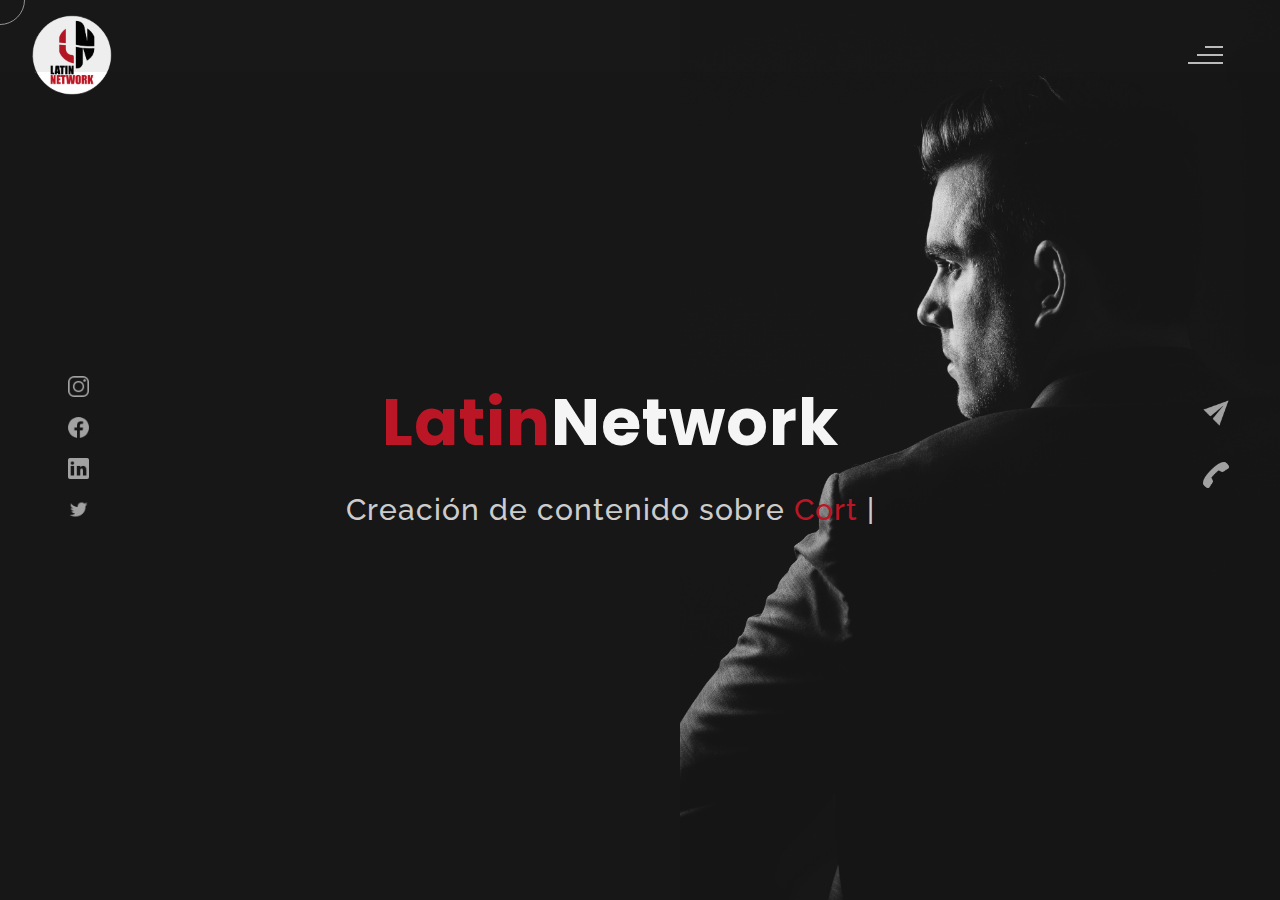
<file: index.html>
<!DOCTYPE html>
<html lang="en">
<head>
    <meta charset="UTF-8">
    <meta name="viewport" content="width=device-width, initial-scale=1.0">
    <meta name="description" content="LatinNetwork website" />
	<meta name="keywords" content="blog, business card, creative, creative portfolio, cv theme, online resume, personal, portfolio, professional cv, responsive portfolio, resume, resume theme, vcard" />
	<meta name="author" content="Paulo Ramírez" />
    <title>LatinNetwork</title>
  <!--favicon-img--> 
   <link rel="icon" type="image/png" href="images/favicon.png">
   <!--favicon-img-->
   <!--main css file should not be removed -->
    <link rel="stylesheet" href="css/index.css">
    <!--main css file-->
    <script src="https://cdnjs.cloudflare.com/ajax/libs/gsap/3.2.6/gsap.min.js"></script>
</head>
<body>
    <!--contains all the div-->
    <div id="all">
    <!--mouse  follower-->
        <div class="cursor"></div>
    <!--mouse  follower-->
    <!--loader-->
        <div id="loader">
            <span class="color">Latin</span>Network 
        </div>
    <!--loader-end-->
    <!--link-screen-->
        <div id="breaker">
        </div>
        <div id="breaker-two">
        </div>
    <!--link-screen-->
        <!--Main-Section-->
        <!--Navigator-fullscreen-->
        <div id="navigation-content">
            <div class="logo">
                <img src="images/logo2.png" alt="logo">
            </div>
            <div class="navigation-close">
                <span class="close-first"></span>
                <span class="close-second"></span>
            </div>
            <div class="navigation-links">
                <a href="#" data-text="INICIO" id="home-link" >INICIO</a>
                <a href="#" data-text="¿QUIENES SOMOS?" id="about-link" >¿QUIENES SOMOS?</a>
                <a href="#" data-text="CONTENIDO" id="blog-link" >CONTENIDO</a>
                <a href="#" data-text="PORTFOLIO" id="portfolio-link" >PORTFOLIO</a>
                <a href="#" data-text="CONTACTO" id="contact-link" >CONTACTO</a>
            </div>
        </div>
        <!--Navigator-Fullscreen END-->
          <!--Home Page-->
        <!--Menubar-->
        <div id="navigation-bar">
            <img src="images/logo2.png" alt="logo">
            <div class="menubar">
                <span class="first-span"></span>
                <span class="second-span"></span>
                <span class="third-span"></span>
            </div>
        </div>
        <!--Menubar End-->
          <!--Header-->
        <div id="header">
            <div id="particles"></div>
              <!--Social Media Links-->
            <div class="social-media-links">
               <a href="https://www.instagram.com/latin.network/" target="_blank"><img src="images/instagram logo.png" class="social-media" alt="instagram-logo"></a><!--Your instagram homepage link inser in place of "#"-->
                <a href="#"><img src="images/facebook logo.png" class="social-media" alt="facebook-logo"></a>
                <a href="#"><img src="images/linkedin logo.png" class="social-media" alt="linkedin-logo"></a>
                <a href="#"><img src="images/twitter logo.png" class="social-media" alt="twitter-logo"></a>

            </div>
            <!--Social Media Links end-->
            <div class="header-content">
                <div class="header-content-box">




                <div class="firstline"><span class="color">Latin</span>Network</div>
                <div class="secondline">
                Creación de contenido sobre
            <span class="txt-rotate color" data-period="1200"data-rotate='[ " Cortometrajes.", " Comedia.", " Influencers.", " Reflexión.", " Entretenimiento." ]'></span>
            <span class="slash">|</span>
        </div>
                    <div class="contact">
                <a href="Mailto:brandonmoreno1996@hotmail.com"><img src="images/mail.png" alt="email-pic" class="contactpic"></a><!--Your email Id write in place of "#"-->
                <a href="Tel:#"><img src="images/call.png" alt="phone-pic" class="contactpic"></a><!--Your telephone number Id write in place of "#"-->
                    </div>    
            </div>
            </div>
            <!--header image-->
            <div class="header-image">
            <img src="images/man.jpg" alt="logo">
            </div>
            <!--header image end-->
        </div>
           <!--Header End-->
        <!--HomePage End-->
        <!--Main-Section End-->
        <!--about-->
        <div id="about">
            <!--<div class="color-changer">
            <div class="color-panel">
                <img src="images/gear.png" alt="">
            </div>
            <div class="color-selector">
                <div class="heading">Custom Colors</div>
                <div class="colors">
                    <ul >
                    <li>
                        <a href="#0" class="color-red " title="color-red"></a>
                    </li>
                    <li>
                        <a href="#0" class="color-purple" title="color-purple"></a>
                    </li>
                    <li>
                        <a href="#0" class="color-malt" title="color-malt"></a>
                    </li>
                    <li>
                        <a href="#0" class="color-green" title="color-green"></a>
                    </li>
                    <li>
                        <a href="#0" class="color-blue" title="color-blue"></a>
                    </li>
                    <li>
                        <a href="#0" class="color-orange" title="color-orange"></a>
                    </li>
                    </ul>
                </div>
            </div>
            </div>-->
            <!--about content-->
            <div id="about-content">
                <div class="about-header">
                    Acerca de <span class="color">Nosotros</span>
                    <span class ="header-caption">¿Quíenes <span class="color"> Somos?</span></span>
                </div>
                <div class="about-main">
            <div class="about-first-paragraph wow">
            <!--about description-->
               <span class="about-first-line">
                    Somos una empresa que produce
                    <span class="color">contenido digital para distintas plataformas</span>
                     dentro del mundo hispano.</span>
                     <br>
               <span class="about-second-line"> Contamos con una amplia experiencia en la creación de contenido digital para empresas, respaldamos nuestro trabajo en el profesionalismo y basto conocimiento aplicado en cada proyecto.</span>
            </div>
            <!--about picture-->
            <div class="about-img">
                <img src="images/about.jpg" alt="Your Image">
            </div>
            </div>
    
            </div>
            <!--services start-->
            <div id="services">
            <!--services header-->
                    <div class="services-heading wow">
                        <span class="color">Nuestros</span> Servicios
                    </div>
            <!--services header end-->
            <!--services content-->
                    <div class="services-content">
                           <div class="service-one service wow">
                               <div class="service-img">
                               <img src="images/coding.png" alt="service-one">
                               </div>
                               <div class="service-description">
                                <h2>Diseño Audiovisual</h2>
                                <p>Lorem ipsum dolor sit amet consectetur adipisicing elit. Quod quibusdam possimus</p>
                               </div>
                           </div>
                           <div class="service-two service wow">
                               <div class="service-img">
                               <img src="images/instagram.png" alt="service-two">
                               </div>
                               <div class="service-description">
                                <h2>Redes Sociales</h2>
                                <p>Lorem ipsum dolor sit amet consectetur adipisicing elit. Quod quibusdam possimus</p>
                               </div>
                           </div>
                           <div class="service-three service wow">
                            <div class="service-img">
                               <img src="images/bulb.png" alt="service-three">
                            </div>
                            <div class="service-description">
                                <h2>Diseño Creativo</h2>
                                <p>Lorem ipsum dolor sit amet consectetur adipisicing elit. Quod quibusdam possimus</p>
                            </div>
                        </div>
                    </div>
            </div>
            <!--services content end-->
            <!--services end-->
            <!--<div id="skills">
                <div class="skills-header">
                     My <span class="color"> Skills</span>
                </div>
                <div class="skills-content " style="text-align: center;">
                    <div class="skill-html skill">
                        <div class="skill-text">
                    <div class="html">
                        HTML/CSS
                    </div>
                        </div>
                    <div class="html-prog wow prog">
                 <div class="html-progress wow">95%</div>
                    </div>
                    </div>
                    <div class="skill-html skill">
                        <div class="skill-text">
                    <div class="html">
                      Javascript
                    </div>
                        </div>
                    <div class="html-prog wow prog">
                 <div class="js-progress wow">90%</div>
                    </div>
                    </div>
                    <div class="skill-html skill">
                        <div class="skill-text">
                    <div class="html">
                        Adobe Ps
                    </div>
                        </div>
                    <div class="html-prog wow prog">
                 <div class="adobe-progress wow">83%</div>
                    </div>
                    </div>
                    <div class="skill-html skill">
                        <div class="skill-text">
                    <div class="html">
                        PHP
                    </div>
                        </div>
                    <div class="html-prog wow prog">
                 <div class="php-progress wow">87%</div>
                    </div>
                    </div>
                    <div class="skill-html skill">
                        <div class="skill-text">
                    <div class="html">
                        JQuery
                    </div>
                        </div>
                    <div class="html-prog wow prog">
                 <div class="jquery-progress wow">94%</div>
                    </div>
                    </div>
                    <div class="skill-html skill">
                        <div class="skill-text">
                    <div class="html">
                        SEO
                    </div>
                        </div>
                    <div class="html-prog wow prog">
                 <div class="seo-progress wow">84%</div>
                    </div>
                    </div>
                </div>
            </div>-->
    <!--copyright-section You Can Remove After Downloading-->
            <div class="footer">
             <div class="footer-text">
                 <img src="./images/copyright.png" alt="copyright-img" class="images" height="14px"> Latin Network
             </div>
            </div>
    <!--copyright-section-->
        </div>
        <!--about end-->
        <!--portfolio-->
        <div id="portfolio">
            <div class="portfolio-header"> <span class="color"> My </span> Portfolio
            <span class ="header-caption"> Some Of My <span class="color"> Works</span></span></div>
             <div id="portfolio-content">
                 <div class="portfolio portfolio-first">
                     <div class="portfolio-image">
                        <img src="images/portfolio-first.jpg" alt="portfolio-first">
                     </div>
                     <div class="portfolio-text">
                         <h2>App Idea</h2>
                         <p>Lorem, ipsum dolor sit amet consectetur adipisicing elit. Ad ut optio repellat cupiditate 
                             expedita eius dignissimos. Id cumque placeat minima ad laudantium suscipit voluptatem ducimus</p>
                         <div class="button"><a href="#"><button><span class="index"> View Project<i class="gg-arrow-right"></i></span></button></a></div>
                     </div>
                 </div>
                 <div class="portfolio portfolio-second">
                    <div class="portfolio-image">
                        <img src="images/portfolio-second.jpg" alt="portfolio-second">
                    </div>
                    <div class="portfolio-text">
                        <h2>Web Designing</h2>
                        <p>Lorem ipsum dolor sit, amet consectetur adipisicing elit. Id cumque placeat minima ad laudantium suscipit
                             voluptatem ducimus. Id cumque placeat minima ad laudantium suscipit voluptatem ducimus</p>
                        <div class="button"><a href="#"><button><span class="index"> View Project<i class="gg-arrow-right"></i></span></button></a></div>
                    </div>
                </div>
             
                <div class="portfolio portfolio-third">
                    <div class="portfolio-image">
                        <img src="images/portfolio-third.jpg" alt="portfolio-third">
                    </div>
                    <div class="portfolio-text">
                        <h2>UI Designing</h2>
                        <p>Lorem, ipsum dolor sit amet consectetur adipisicing elit. Ad ut optio repellat cupiditate expedita eius dignissimos
                            .. Id cumque placeat minima ad laudantium suscipit voluptatem ducimus</p>
                        <div class="button"><a href="#"><button><span class="index"> View Project<i class="gg-arrow-right"></i></span></button></a></div>
                    </div>
                </div>
                <div class="portfolio portfolio-fourth">
                    <div class=" portfolio-image">
                        <img src="images/portfolio-fourth.jpg" alt="portfolio-fourth">
                    </div>
                    <div class="portfolio-text">
                        <h2>Wow Graphics</h2>
                        <p>Lorem, ipsum dolor sit amet consectetur adipisicing elit. Ad ut optio repellat cupiditate
                             expedita eius dignissimos. Id cumque placeat minima ad laudantium suscipit voluptatem ducimus</p>
                        <div class="button"><a href="#"><button><span class="index"> View Project<i class="gg-arrow-right"></i></span></button></a></div>
                    </div>
                </div>
                 </div>
                    <!--copyright-section You Can Remove After Downloading-->
            <div class="footer">
                <div class="footer-text">
                    <img src="./images/copyright.png" alt="copyright-img" class="images" height="14px"> Willy Wonkas
                </div>
               </div>
       <!--copyright-section-->
             </div>
        <!--portfolio end-->
        <!--blog-->
        <div id="blog">
        <div class="blog-header"> Contenido</span>
            <!--<span class ="header-caption"> Últimos <span class="color"> blog posts.</span></span></div>-->
            <div class="blog-content">
                 <div class="blogs">
                     <a href="https://www.facebook.com/ElParceTv" target="_blank">
                     <div class="img">
                         <img src="images/elparce.jpg" alt="blog-one">
                        <!--<div class="blog-date">8 May,20</div>-->
                     </div>
                     <div class="blog-text">
                         <h3>El Parce</h3>
                         <p>Frases, Videos, Motivaciones, Reflexiones, Superación.</p>
                     </div></a>
                 </div>      
                 <div class="blogs">
                    <a href="https://www.facebook.com/Reflexiones-Positivas-104076418696345" target="_blank">
                    <div class="img">
                        <img src="images/refleposi.jpg" alt="blog-two">
                        <!--<div class="blog-date">16 Jan,20</div>-->
                    </div>
                    <div class="blog-text">
                        <h3>Reflexiones Positivas</h3>
                        <p>Frases, Videos, Motivaciones, Reflexiones, Superación.</p>
                    </div></a>
                </div>        
            </div>
               <!--copyright-section You Can Remove After Downloading-->
               <div class="footer">
                <div class="footer-text">
                    <img src="./images/copyright.png" alt="copyright-img" class="images" height="14px"> Latin Network
                </div>
               </div>
       <!--copyright-section-->
        </div>
    	</div>
        <!--blog end-->
        <!--contact-->
     <div id="contact">
         <div class="contact-header">Contá<span class="color">ctanos</span>
        <div class="contact-header-caption"> <span class="color"> Entremos</span> en contacto.</div></div>
        <div class="contact-content">
            <!--Contact form-->
             <div class="contact-form">
                 <div class="form-header">
                     Escríbenos
                 </div>
                 <form id="myForm" action="#">
                    <div class="input-line">
                        <input  id="name" type="text" placeholder="Nombre" class="input-name">
                        <input id="email" type="email" placeholder="Email"  class="input-name">
                    </div>
                    <input type="text" id="subject" placeholder="asunto" class="input-subject">
                    <textarea id ="body" class="input-textarea" placeholder="mensaje"></textarea>
                    <button type="button" id ="submit" value="send">Enviar</button>
                 </form>
               
             </div>
            <!--Contact form-->
            <!--Contact information-->
             <div class="contact-info">
                <div class="contact-info-header">
                    Información de Contacto
                </div>
                <div class="contact-info-content">
                <div class="contect-info-content-line">
                    <img src="./images/icon-name.png" class="icon" alt="name-icon">
                    <div class="contact-info-icon-text">
                        <h6>Nombre</h6>
                        <p>Brandon Moreno</p>
                  </div>
                </div>
                <div class="contect-info-content-line">
                  <img src="./images/icon-location.png" class="icon" alt="location-icon">
                  <div class="contact-info-icon-text">
                      <h6>Ubicación</h6>
                      <p>Zamora, EC</p>
                </div>
              </div>
              <div class="contect-info-content-line">
                  <img src="./images/icon-phone.png" class="icon" alt="phone-icon">
                  <div class="contact-info-icon-text">
                      <h6>Telefono</h6>
                      <p>0994170109</p>
                </div>
              </div>
              
              <div class="contect-info-content-line">
                  <img src="./images/icon-email.png" class="icon" alt="email-icon">
                  <div class="contact-info-icon-text">
                      <h6>Email</h6>
                      <p>Ilatinnetwork01@gmail.com</p>
                </div>
              </div>
                </div>
            <!--Contact information end-->
           </div>
        </div>
                    <!--copyright-section You Can Remove After Downloading-->
                    <div class="footer">
                        <div class="footer-text">
                            <img src="./images/copyright.png" alt="copyright-img" class="images" height="14px"> Latin Network
                        </div>
                       </div>
               <!--copyright-section-->
     </div>
        <!--contact end-->
    </div>
    <!--all the divisions-->
    <script src="js/jquery.min.js"></script>
    <script src="js/index.js"></script>


</body>
</html>
</file>
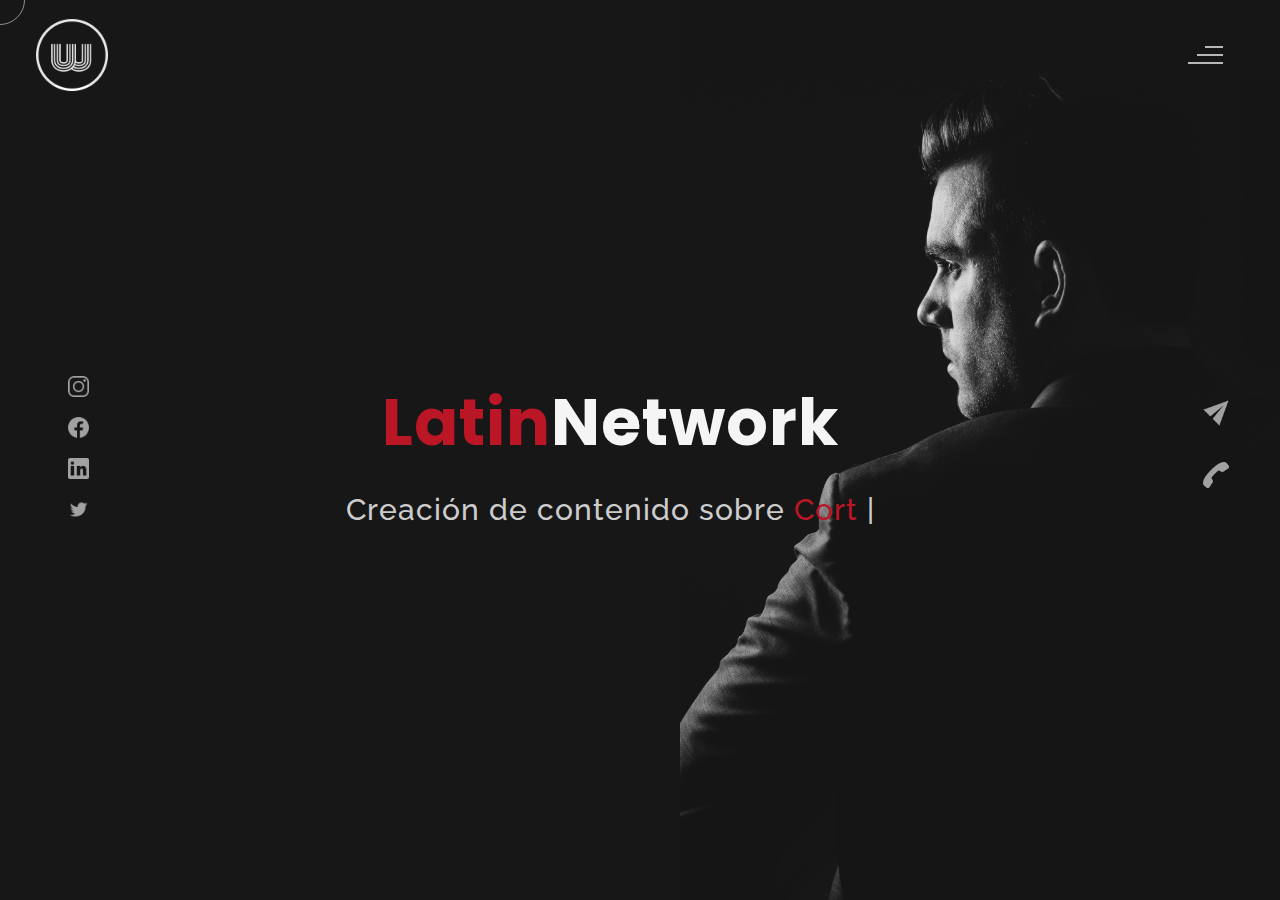
<file: theme-clean.html>
<!DOCTYPE html>
<html lang="en">
<head>
    <meta charset="UTF-8">
    <meta name="viewport" content="width=device-width, initial-scale=1.0">
    <meta name="description" content="LatinNetwork website" />
	<meta name="keywords" content="blog, business card, creative, creative portfolio, cv theme, online resume, personal, portfolio, professional cv, responsive portfolio, resume, resume theme, vcard" />
	<meta name="author" content="Paulo Ramírez" />
    <title>LatinNetwork</title>
  <!--favicon-img--> 
   <link rel="icon" type="image/png" href="images/favicon.png">
   <!--favicon-img-->
   <!--main css file should not be removed -->
    <link rel="stylesheet" href="css/index.css">
    <!--main css file-->
    <script src="https://cdnjs.cloudflare.com/ajax/libs/gsap/3.2.6/gsap.min.js"></script>
</head>
<body>
    <!--contains all the div-->
    <div id="all">
    <!--mouse  follower-->
        <div class="cursor"></div>
    <!--mouse  follower-->
    <!--loader-->
        <div id="loader">
            <span class="color">Latin</span>Network 
        </div>
    <!--loader-end-->
    <!--link-screen-->
        <div id="breaker">
        </div>
        <div id="breaker-two">
        </div>
    <!--link-screen-->
        <!--Main-Section-->
        <!--Navigator-fullscreen-->
        <div id="navigation-content">
            <div class="logo">
                <img src="images/willy wonka logo.png" alt="logo">
            </div>
            <div class="navigation-close">
                <span class="close-first"></span>
                <span class="close-second"></span>
            </div>
            <div class="navigation-links">
                <a href="#" data-text="INICIO" id="home-link" >INICIO</a>
                <a href="#" data-text="¿QUIENES SOMOS?" id="about-link" >¿QUIENES SOMOS?</a>
                <a href="#" data-text="BLOG" id="blog-link" >BLOG</a>
                <a href="#" data-text="PORTFOLIO" id="portfolio-link" >PORTFOLIO</a>
                <a href="#" data-text="CONTACTO" id="contact-link" >CONTACTO</a>
            </div>
        </div>
        <!--Navigator-Fullscreen END-->
          <!--Home Page-->
        <!--Menubar-->
        <div id="navigation-bar">
            <img src="images/willy wonka logo.png" alt="logo">
            <div class="menubar">
                <span class="first-span"></span>
                <span class="second-span"></span>
                <span class="third-span"></span>
            </div>
        </div>
        <!--Menubar End-->
          <!--Header-->
        <div id="header">
            <div id="particles"></div>
              <!--Social Media Links-->
            <div class="social-media-links">
               <a href="#"><img src="images/instagram logo.png" class="social-media" alt="instagram-logo"></a><!--Your instagram homepage link inser in place of "#"-->
                <a href="#"><img src="images/facebook logo.png" class="social-media" alt="facebook-logo"></a>
                <a href="#"><img src="images/linkedin logo.png" class="social-media" alt="linkedin-logo"></a>
                <a href="#"><img src="images/twitter logo.png" class="social-media" alt="twitter-logo"></a>

            </div>
            <!--Social Media Links end-->
            <div class="header-content">
                <div class="header-content-box">
                <div class="firstline"><span class="color">Latin</span>Network</div>
                <div class="secondline">
                Creación de contenido sobre
            <span class="txt-rotate color" data-period="1200"data-rotate='[ " Cortometrajes.", " Comedia.", " Influencers.", " Reflexión.", " Entretenimiento." ]'></span>
            <span class="slash">|</span>
        </div>
                    <div class="contact">
                <a href="Mailto:brandonmoreno1996@hotmail.com"><img src="images/mail.png" alt="email-pic" class="contactpic"></a><!--Your email Id write in place of "#"-->
                <a href="Tel:#"><img src="images/call.png" alt="phone-pic" class="contactpic"></a><!--Your telephone number Id write in place of "#"-->
                    </div>    
            </div>
            </div>
            <!--header image-->
            <div class="header-image">
            <img src="images/man.jpg" alt="logo">
            </div>
            <!--header image end-->
        </div>
           <!--Header End-->
        <!--HomePage End-->
        <!--Main-Section End-->
        <!--about-->
        <div id="about">
            <!--<div class="color-changer">
            <div class="color-panel">
                <img src="images/gear.png" alt="">
            </div>
            <div class="color-selector">
                <div class="heading">Custom Colors</div>
                <div class="colors">
                    <ul >
                    <li>
                        <a href="#0" class="color-red " title="color-red"></a>
                    </li>
                    <li>
                        <a href="#0" class="color-purple" title="color-purple"></a>
                    </li>
                    <li>
                        <a href="#0" class="color-malt" title="color-malt"></a>
                    </li>
                    <li>
                        <a href="#0" class="color-green" title="color-green"></a>
                    </li>
                    <li>
                        <a href="#0" class="color-blue" title="color-blue"></a>
                    </li>
                    <li>
                        <a href="#0" class="color-orange" title="color-orange"></a>
                    </li>
                    </ul>
                </div>
            </div>
            </div>-->
            <!--about content-->
            <div id="about-content">
                <div class="about-header">
                    Acerca de <span class="color">Nosotros</span>
                    <span class ="header-caption">¿Quíenes <span class="color"> Somos?</span></span>
                </div>
                <div class="about-main">
            <div class="about-first-paragraph wow">
            <!--about description-->
               <span class="about-first-line">
                    Somos una empresa que produce
                    <span class="color">contenido digital para distintas plataformas</span>
                     dentro del mundo hispano.</span>
                     <br>
               <span class="about-second-line"> With 20 years of experience as a professional Web developer, I have acquired the skills and knowledge necessary to make your project a success. I enjoy every step while working.</span>
               <div class="cv">
                <a href="#"><button>Download <span class="colors">CV</span></button></a>
            </div>
            </div>
            <!--about picture-->
            <div class="about-img">
                <img src="images/about.jpg" alt="Your Image">
            </div>
            </div>
    
            </div>
            <!--services start-->
            <div id="services">
            <!--services header-->
                    <div class="services-heading wow">
                        <span class="color">My</span> Services
                    </div>
            <!--services header end-->
            <!--services content-->
                    <div class="services-content">
                           <div class="service-one service wow">
                               <div class="service-img">
                               <img src="images/coding.png" alt="service-one">
                               </div>
                               <div class="service-description">
                                <h2>Web Designing</h2>
                                <p>Lorem ipsum dolor sit amet consectetur adipisicing elit. Quod quibusdam possimus</p>
                               </div>
                           </div>
                           <div class="service-two service wow">
                               <div class="service-img">
                               <img src="images/instagram.png" alt="service-two">
                               </div>
                               <div class="service-description">
                                <h2>Social Media</h2>
                                <p>Lorem ipsum dolor sit amet consectetur adipisicing elit. Quod quibusdam possimus</p>
                               </div>
                           </div>
                           <div class="service-three service wow">
                            <div class="service-img">
                               <img src="images/bulb.png" alt="service-three">
                            </div>
                            <div class="service-description">
                                <h2>Creative Design</h2>
                                <p>Lorem ipsum dolor sit amet consectetur adipisicing elit. Quod quibusdam possimus</p>
                            </div>
                        </div>
                    </div>
            </div>
            <!--services content end-->
            <!--services end-->
            <div id="skills">
                <div class="skills-header">
                     My <span class="color"> Skills</span>
                </div>
                <div class="skills-content " style="text-align: center;">
                    <div class="skill-html skill">
                        <div class="skill-text">
                    <div class="html">
                        HTML/CSS
                    </div>
                        </div>
                    <div class="html-prog wow prog">
                 <div class="html-progress wow">95%</div>
                    </div>
                    </div>
                    <div class="skill-html skill">
                        <div class="skill-text">
                    <div class="html">
                      Javascript
                    </div>
                        </div>
                    <div class="html-prog wow prog">
                 <div class="js-progress wow">90%</div>
                    </div>
                    </div>
                    <div class="skill-html skill">
                        <div class="skill-text">
                    <div class="html">
                        Adobe Ps
                    </div>
                        </div>
                    <div class="html-prog wow prog">
                 <div class="adobe-progress wow">83%</div>
                    </div>
                    </div>
                    <div class="skill-html skill">
                        <div class="skill-text">
                    <div class="html">
                        PHP
                    </div>
                        </div>
                    <div class="html-prog wow prog">
                 <div class="php-progress wow">87%</div>
                    </div>
                    </div>
                    <div class="skill-html skill">
                        <div class="skill-text">
                    <div class="html">
                        JQuery
                    </div>
                        </div>
                    <div class="html-prog wow prog">
                 <div class="jquery-progress wow">94%</div>
                    </div>
                    </div>
                    <div class="skill-html skill">
                        <div class="skill-text">
                    <div class="html">
                        SEO
                    </div>
                        </div>
                    <div class="html-prog wow prog">
                 <div class="seo-progress wow">84%</div>
                    </div>
                    </div>
                </div>
            </div>
    <!--copyright-section You Can Remove After Downloading-->
            <div class="footer">
             <div class="footer-text">
                 <img src="./images/copyright.png" alt="copyright-img" class="images" height="14px"> Willy Wonkas
             </div>
            </div>
    <!--copyright-section-->
        </div>
        <!--about end-->
        <!--portfolio-->
        <div id="portfolio">
            <div class="portfolio-header"> <span class="color"> My </span> Portfolio
            <span class ="header-caption"> Some Of My <span class="color"> Works</span></span></div>
             <div id="portfolio-content">
                 <div class="portfolio portfolio-first">
                     <div class="portfolio-image">
                        <img src="images/portfolio-first.jpg" alt="portfolio-first">
                     </div>
                     <div class="portfolio-text">
                         <h2>App Idea</h2>
                         <p>Lorem, ipsum dolor sit amet consectetur adipisicing elit. Ad ut optio repellat cupiditate 
                             expedita eius dignissimos. Id cumque placeat minima ad laudantium suscipit voluptatem ducimus</p>
                         <div class="button"><a href="#"><button><span class="index"> View Project<i class="gg-arrow-right"></i></span></button></a></div>
                     </div>
                 </div>
                 <div class="portfolio portfolio-second">
                    <div class="portfolio-image">
                        <img src="images/portfolio-second.jpg" alt="portfolio-second">
                    </div>
                    <div class="portfolio-text">
                        <h2>Web Designing</h2>
                        <p>Lorem ipsum dolor sit, amet consectetur adipisicing elit. Id cumque placeat minima ad laudantium suscipit
                             voluptatem ducimus. Id cumque placeat minima ad laudantium suscipit voluptatem ducimus</p>
                        <div class="button"><a href="#"><button><span class="index"> View Project<i class="gg-arrow-right"></i></span></button></a></div>
                    </div>
                </div>
             
                <div class="portfolio portfolio-third">
                    <div class="portfolio-image">
                        <img src="images/portfolio-third.jpg" alt="portfolio-third">
                    </div>
                    <div class="portfolio-text">
                        <h2>UI Designing</h2>
                        <p>Lorem, ipsum dolor sit amet consectetur adipisicing elit. Ad ut optio repellat cupiditate expedita eius dignissimos
                            .. Id cumque placeat minima ad laudantium suscipit voluptatem ducimus</p>
                        <div class="button"><a href="#"><button><span class="index"> View Project<i class="gg-arrow-right"></i></span></button></a></div>
                    </div>
                </div>
                <div class="portfolio portfolio-fourth">
                    <div class=" portfolio-image">
                        <img src="images/portfolio-fourth.jpg" alt="portfolio-fourth">
                    </div>
                    <div class="portfolio-text">
                        <h2>Wow Graphics</h2>
                        <p>Lorem, ipsum dolor sit amet consectetur adipisicing elit. Ad ut optio repellat cupiditate
                             expedita eius dignissimos. Id cumque placeat minima ad laudantium suscipit voluptatem ducimus</p>
                        <div class="button"><a href="#"><button><span class="index"> View Project<i class="gg-arrow-right"></i></span></button></a></div>
                    </div>
                </div>
                 </div>
                    <!--copyright-section You Can Remove After Downloading-->
            <div class="footer">
                <div class="footer-text">
                    <img src="./images/copyright.png" alt="copyright-img" class="images" height="14px"> Willy Wonkas
                </div>
               </div>
       <!--copyright-section-->
             </div>
        <!--portfolio end-->
        <!--blog-->
        <div id="blog">
        <div class="blog-header"> Blogs</span>
            <span class ="header-caption"> My Latest <span class="color"> blog posts.</span></span></div>
            <div class="blog-content">
                 <div class="blogs">
                     <a href="#">
                     <div class="img">
                         <img src="images/post-one.jpg" alt="blog-one">
                        <div class="blog-date">8 May,20</div>
                     </div>
                     <div class="blog-text">
                         <h3>Harleys In Hawaai</h3>
                         <p>Lorem ipsum dolor sit amet consectetur adipisicing elit. Possimus alias dolore recusandae illum, corrupti quo 
                             veniam saepe aliquid! Quis voluptates ratione consequuntur vel, perferendis cum provident? Magnam fugiat voluptas
                              libero.</p>
                     </div></a>
                 </div>      
                 <div class="blogs">
                    <a href="#">
                    <div class="img">
                        <img src="images/post-two.jpg" alt="blog-two">
                        <div class="blog-date">16 Jan,20</div>
                    </div>
                    <div class="blog-text">
                        <h3>Key To Be Productive</h3>
                        <p>Lorem ipsum dolor, sit amet consectetur adipisicing elit. Incidunt maiores, 
                            recusandae cupiditate ducimus a non tempora, architecto obcaecati eaque ipsum assumenda harum dolorum iusto tenetur
                             eius eligendi dolor magnam sit!</p>
                    </div></a>
                </div>      
                <div class="blogs">
                    <a href="#">
                    <div class="img">
                        <img src="images/post-three.jpg" alt="blog-three">
                        <div class="blog-date">30 Nov,19</div>
                    </div>
                    <div class="blog-text">
                        <h3>Caffeine Addict</h3>
                        <p>Lorem ipsum, dolor sit amet consectetur adipisicing elit. Nemo nostrum impedit 
                            ipsam perspiciatis ratione sapiente quasi optio reprehenderit, labore consequuntur suscipit cum quas.
                             Officiis dolorem asperiores, ut necessitatibus quas doloremque?</p>
                    </div></a>
                </div>
                <div class="blogs">
                    <a href="#">
                    <div class="img">
                        <img src="images/post-four.jpg" alt="blog-four">
                        <div class="blog-date">6 Jul,19</div>
                    </div>
                    <div class="blog-text">
                        <h3>Web Development</h3>
                        <p>Lorem ipsum dolor sit amet consectetur adipisicing elit. Dolorem, veniam ratione quam vitae,
                             quibusdam explicabo rem debitis velit ipsa repellat, impedit nulla fuga? Amet corporis praesentium quae.
                              Sed, quibusdam necessitatibus.</p>
                    </div></a>
                </div>  
                <div class="blogs">
                    <a href="#">
                    <div class="img">
                        <img src="images/post-five.jpg" alt="blog-five">
                        <div class="blog-date">1 Jun,19</div>
                    </div>
                    <div class="blog-text">
                        <h3>Work From Home</h3>
                        <p>Lorem ipsum dolor sit amet consectetur adipisicing elit. Fuga sunt eum necessitatibus rem 
                            dignissimos nulla mollitia cumque, provident officiis non vitae? Animi aut doloremque illum, soluta hic minus 
                            sint explicabo..</p>
                    </div></a>
                </div>  
                <div class="blogs">
                    <a href="#">
                    <div class="img">
                        <img src="images/post-six.jpg" alt="blog-six">
                        <div class="blog-date">28 Feb,19</div>
                    </div>
                    <div class="blog-text">
                        <h3>Business Trip</h3>
                        <p>Lorem ipsum dolor sit amet consectetur adipisicing elit. Explicabo tempora dolorum fuga ratione, unde, 
                            ex quaerat iste numquam nemo nihil nobis rem sint quia recusandae dignissimos quos ut rerum nam.</p>
                    </div></a>
                </div>        
            </div>
               <!--copyright-section You Can Remove After Downloading-->
               <div class="footer">
                <div class="footer-text">
                    <img src="./images/copyright.png" alt="copyright-img" class="images" height="14px"> Willy Wonkas
                </div>
               </div>
       <!--copyright-section-->
        </div>
        <!--blog end-->
        <!--contact-->
     <div id="contact">
         <div class="contact-header">Contact <span class="color"> Me</span>
        <div class="contact-header-caption"> <span class="color"> Get</span> In Touch.</div></div>
        <div class="contact-content">
            <!--Contact form-->
             <div class="contact-form">
                 <div class="form-header">
                     Message Me
                 </div>
                 <form id="myForm" action="#">
                    <div class="input-line">
                        <input  id="name" type="text" placeholder="Name" class="input-name">
                        <input id="email" type="email" placeholder="Email"  class="input-name">
                    </div>
                    <input type="text" id="subject" placeholder="subject" class="input-subject">
                    <textarea id ="body" class="input-textarea" placeholder="message"></textarea>
                    <button type="button" id ="submit" value="send">Submit</button>
                 </form>
               
             </div>
            <!--Contact form-->
            <!--Contact information-->
             <div class="contact-info">
                <div class="contact-info-header">
                    Contact Info
                </div>
                <div class="contact-info-content">
                <div class="contect-info-content-line">
                    <img src="./images/icon-name.png" class="icon" alt="name-icon">
                    <div class="contact-info-icon-text">
                        <h6>Name</h6>
                        <p>Arlo Brown</p>
                  </div>
                </div>
                <div class="contect-info-content-line">
                  <img src="./images/icon-location.png" class="icon" alt="location-icon">
                  <div class="contact-info-icon-text">
                      <h6>Location</h6>
                      <p>New York, USA</p>
                </div>
              </div>
              <div class="contect-info-content-line">
                  <img src="./images/icon-phone.png" class="icon" alt="phone-icon">
                  <div class="contact-info-icon-text">
                      <h6>Call</h6>
                      <p>+9865376531</p>
                </div>
              </div>
              
              <div class="contect-info-content-line">
                  <img src="./images/icon-email.png" class="icon" alt="email-icon">
                  <div class="contact-info-icon-text">
                      <h6>Email</h6>
                      <p>Info@example.com</p>
                </div>
              </div>
                </div>
            <!--Contact information end-->
           </div>
        </div>
                    <!--copyright-section You Can Remove After Downloading-->
                    <div class="footer">
                        <div class="footer-text">
                            <img src="./images/copyright.png" alt="copyright-img" class="images" height="14px"> Willy Wonkas
                        </div>
                       </div>
               <!--copyright-section-->
     </div>
        <!--contact end-->
    </div>
    <!--all the divisions-->
    <script src="js/jquery.min.js"></script>
    <script src="js/index.js"></script>


</body>
</html>
</file>
<file: css/index.css>
@import url('https://fonts.googleapis.com/css?family=Raleway:300&display=swap');
@import url('https://fonts.googleapis.com/css?family=Monoton&display=swap');
@import url('https://fonts.googleapis.com/css?family=Poppins:500&display=swap');
*{
    padding: 0%;
    margin: 0%;
    box-sizing: border-box;
}
::-webkit-scrollbar{
    width: 4px;
    color:#ba1625;
    transition: all .4s ease;
}
::-webkit-scrollbar-thumb {
    background: #ba1625; 
    border-radius: 4px;
    width: 4px;
    transition: all .4s ease;
  }
  ::-webkit-scrollbar-track {
    background: #101010; 
    border-radius: 4px;
    width: 4px;
  }
  input::-webkit-outer-spin-button,
input::-webkit-inner-spin-button {
  -webkit-appearance: none;
  margin: 0;
}

/* Firefox */
input[type=number] {
  -moz-appearance: textfield;
}
  html{
    background: #101010;
    
  }
  #loader{
      display: flex;
      align-items: center;
      justify-content: center;
      flex-direction: column;
      height:100vh;
      position: fixed;
      z-index:100;
      font-family: poppins;
      background-color: #202020;
      color: whitesmoke;
      font-size: 70px;
      width: 100%;
  }
body{
    user-select: none;
    height: auto;
    overflow-x: hidden;
    width: 100%;
    background: #171717;
}
#header{
    background:#171717;
    height: 100vh;
    width: 100%;;
    overflow: hidden;
    animation: scale 1.5s ease;
    position:relative;
    display: block;
}
#particles{
    position: absolute;
    top: 0;
    left: 0;
    height: 100%;
    width: 100vw;
    background-size: cover;
    background-position: 50% 50%;
    display: block;
}
#navigation-content{
    height: 100vh;
    width: 100%;
    position:fixed;
    z-index: 5;
    background-color:#020202;
    transform: translateY(-200%);
    display: flex;
    flex-direction: column;
    align-items: center;
    justify-content: center;
}
#navigation-bar{
    position: fixed;
    height: 100px;
    width: 100%;
    z-index: 3;
    padding: 10px;
    background:transparent;
    overflow: hidden;
}
.menubar{
    position: absolute;
    right:4%;
    top: 40%;
    cursor: pointer;
    opacity: .8;
    transition: all .4s ease;
}
.menubar span{
    position: relative;
    background-color:transparent;
    height:2px;
    width: 20px;
    display: block;
    margin:6px;
    border-radius: 20px;
}
.menubar .first-span{
    width:35px;
}
.menubar .first-span::before{
    content: "";
    position: absolute;
    height: 100%;
    width: 50%;
    top:0;
    right:0;
    background-color:whitesmoke;
    transition: all .5s ease;

}
.menubar .second-span{
    width:35px;
}
.menubar .second-span::before{
    content: "";
    position: absolute;
    height: 100%;
    width: 75%;
    top:0;
    right:0;
    background-color:whitesmoke;
    transition: all .3s ease;
}
.menubar .third-span{
    width:35px;
}
.menubar .third-span::before{
    content: "";
    position: absolute;
    height: 100%;
    width: 100%;
    top:0;
    right:0;
    background-color:whitesmoke;
    transition: all .3s ease;
}
.menubar:hover .second-span::before , .menubar:hover .first-span::before {
    width: 100%;
}
.menubar:hover{
    opacity: 1;
}
.close-first , .close-second{
 height: 2px;
 width: 35px;
 background-color: whitesmoke;
 display: block;
 margin: 4px;
 cursor: pointer;
 padding: 1px;
 border-radius: 20px;
}
.close-first {
    transform: rotate(45deg);
}
.close-second{
    transform: rotate(-45deg);
}
.navigation-close{
    position: absolute;
    top: 6%;
    right:4%;
    padding: 10px;
    cursor: pointer;
    transition: all.3s ease;
    opacity: .8;
}
.navigation-close:hover{
    opacity: 1;
    transform: rotate(90deg);
}
.logo img{
    height: 80px;
    position: absolute;
    top: 3%;
    left: 2.5%;
    z-index: 2;
    opacity: 1;
    cursor: pointer;
    transition: all .4s ease;
}
.logo img:hover{
    opacity: 1;
    transform: rotate(-45deg);
}
#navigation-bar img{
    height: 80px;
    position: absolute;
    opacity: 1;
    top: 15%;
    left: 2.5%;
    transition: all .4s ease;
}
#navigation-bar img:hover{
    opacity: 1;
    transform:rotate(-10deg);
}
.header-image img{
    height: 100vh;
    float: right;
}
.header-image{
    float: right;
    height: auto;
    background-size: cover;
    background-position: center;
    width: 40%;   
    height: 100vh;

}
.header-content{
    height: 100vh;
    width: 100%;
    float: left;
    display: flex;
    position: absolute;
    align-items: center;
    justify-content: center;
    color: whitesmoke;
    font-family: raleway;
    font-weight: 400;
    letter-spacing: 1px;
    flex-direction: column;
    font-size: 50px;
    z-index: 1;
}
.header-content-box{
    z-index: 2;
    text-align: center;
    height: auto;
    padding-right: 60px;
    width: auto;

}
.header-content .firstline{
    z-index: 2;
    font-weight:700;
    font-family: poppins;
    font-size: 65px;
}
.header-content .secondline{
    z-index: 2;
    font-size: 30px;
    padding-top:20px ;
    font-weight:500;
    color: rgb(255, 255, 255,.8);
}
.slash{
    animation-name: animateslash;
    animation-duration: .8s;
    animation-iteration-count: infinite;
    animation-play-state: running;
}
@keyframes animateslash{
    0%{
        opacity: 1;
        z-index: 2;
    }
    100%{
        opacity: 0;
        z-index: 0;
    }
}
@-webkit-keyframes animateslash{
    0%{
        opacity: 1;
        z-index: 2;
    }
    100%{
        opacity: 0;
        z-index: 0;
    }
}
.social-media-links{
    height: 100vh;
    position: absolute;
    z-index: 2;
    padding: 60px;
    width: auto;
    display: flex;
    flex-direction: column;
    align-items: center;
    justify-content: center;
}
.social-media{
    color: white;
    width:  21px;
    ;
    opacity: .6;
    margin: 8px;
    transition: all .4s ease;
}
.social-media:hover{
    opacity: 1;
    transform: scale(1.1);
}
.navigation-links{
    display: flex;
    align-items: center;
    justify-content: center;
    flex-direction: column;
    font-family:poppins;
}
.navigation-links a{
    padding:10px;
    text-decoration: none;
    color: white;
    font-size: 30px;
    opacity: .7;
    transition: all .4s ease;
}
.navigation-links a:hover{
    opacity: 1;
}
.navigation-links a::before{
    content: "";
    position: absolute;
    top:50%;
    left: 50%;
    display: flex;
    justify-content: center;
    transform: translate(-50%,-50%);
    align-items: center;
    font-size: 5em;
    font-weight: 400;
    font-family: monoton;
    color:rgb(255, 255, 255,.1);
    z-index: 1;
    pointer-events: none;
    opacity: 0;
    letter-spacing: 100px;
    transition: all .4s ease;
}
.navigation-links a:hover::before{
    content: attr(data-text);
    opacity: 1;
    letter-spacing: 10px;
}
.contact{
    display: flex;
    position: absolute;
    width: 10%;
    right: 0;
    top: 0;
    height: 100%;
    align-items: center;
    justify-content: center;
    flex-direction: column;
    z-index: 3;
}
.contact a{
    z-index: 3;
}
.contact img{
    margin:10px;
    height:30px;
    opacity: .6;
    transition: all .4s ease;
}
.contact img:hover{
    opacity: 1;
    transform: scale(1.1);
}
#breaker{
    height: 100vh;
    width: 200%;
    background-color: #ba1625;
    opacity: 1;
    animation: breakeranimate 2s linear;
    display: none;
    transition: all .4s ease;
    border-radius: 5px;
    z-index: 10;
    position: fixed;
}
@keyframes breakeranimate{
   0%{ transform : translateX(-100%)}
   50%{ transform : translateX(0%) }
   100%{ transform : translateX(100%) }
}
@-webkit-keyframes breakeranimate{
    0%{ transform : translateX(-100%) }
    50%{ transform : translateX(0%) }
    100%{ transform : translateX(100%) }
}
.color{
    color: #ba1625;
    transition: all .4s ease;
}
#about{
    background-color: #101010;
    display: none;
    width: 100%;
    height: auto;
    overflow: hidden;
}
@keyframes scale{
    0%{
        transform: scale(.6);
    }
    100%{
        transform: scale(1);
    }
}
@-webkit-keyframes breakeranimate{
    0%{
        transform: scale(.6);
    }
    100%{
        transform: scale(1);
    }
}
#about-content{
    display: flex;
    flex-direction:column;
    align-items: center;
    color: whitesmoke;
    justify-content: center;
    height: auto;
    width: 100%;
    padding:30px;
}
.about-header{
    height: auto;
    width: 100%;
    text-align: center;
    align-items: center;
    justify-content: center;
    font-size: 45px;
    font-family: raleway;
    color: whitesmoke;
    padding:10px;
    padding-top: 60px;
    font-weight: 900;
}
.about-first-paragraph{
    color: whitesmoke;
    justify-content: center;
    font-size: 20px;
    font-family: poppins;
    width: 50%;
    padding: 30px;
    font-weight: 400;
}
.about-first-paragraph .color{
    font-size: 40px;
}
.about-first-line{
    font-size: 35px;
    opacity: 1;
    margin-bottom: 10px;
    display: block;
}
.about-second-line{
    opacity: .8;
    font-size: 18px;
    font-weight: 200;
}
.about-main{
    display: flex;
    align-items: center;
    justify-content: center;
    width: 100vw;
    height: auto;
    padding-left: 50px;
    padding-right: 50px;
    flex-direction: row;
}
.about-img img{
    width: 100%;
    height:380px;
    padding: 30px;
    border-radius: 40px;
}
.about-img {
    width: 550px;
    height:auto;
    padding: 30px;
    padding-top: 10px;
    border-radius: 40px;
}

#about-content a{
    text-decoration: none;
    font-family: aileron;
    font-weight: 400;
    font-size: 35px;
    color: #ba1625;
    transition: all .4s ease;
}
.cv {
    padding-top: 40px;
}
.cv a button{
    background: transparent;
    border:none;
    padding: 15px 30px;
    color: whitesmoke;
    background: #ba1625;
    outline: none;
    font-size:20px;
    font-family: aileron;
    border-radius: 4px;
    font-weight: 400;
    cursor: pointer;
    position: relative;
    transition: all .4s ease;

}
.cv a button:hover{
    opacity: 1;
    transform: scale(1.05);
}
#services{
    position: relative;
}

.services-heading{
    height: auto;
    width: 100%;
    text-align: center;
    align-items: center;
    justify-content: center;
    font-size: 45px;
    font-family: raleway;
    color: whitesmoke;
    padding:10px;
    padding-bottom: 30px;
    padding-top: 30px;
    font-weight: 900;

}
.about-first-paragraph {
    display: flex;
    align-items: center;
    justify-content: center;
    flex-direction:column ;
}
.colors{
    color: whitesmoke;
}
.services-content{
    height: auto;
    width: 100%;
    overflow: hidden;
    text-align: center;
    padding:2.5%;
}
.service{
    height:380px;
    width:28%;
    margin: 1.5%;
    background-color: #191919;
    ;
    display: inline-block;
    box-shadow:0px 0px 25px rgb(0,0,0,.05);
    position: relative;
    text-align: center;
    z-index: 2;
    border-radius: 10px;
    overflow: hidden;
    animation: opacity 1.4s ease ;
}
.service-img{
    text-align: center;
}

.service-img img{
    display: inline-block;
    z-index: 2;
    position: relative;
    margin: 20px;
    border-radius: 30%;
    padding: 10px;
    border: 0px solid #ba1625;
    background: #ba1625;
    box-shadow:0px 0px 0px 0px #ba1625 ;
    height:100px;
    transition: all .8s ease;
}
.service:hover .service-img img{
    box-shadow:0px 0px 0px 400px #ba1625 ;
}
.service-description{
    font-family: poppins;
    color:whitesmoke;
    position: relative;
    display: inline-block;
    z-index:2;
}
.service-description h2{
    padding: 10px;
    margin: 5px;
    font-weight: 200;
    font-size: 25px;
}
.service-description p{
    padding: 10px;
    font-weight: 200;
    font-size: 16px;
    opacity: .8;
}
#skills{
    width: 100%;
    height:auto;
}
.skills-header{
    height: auto;
    width: 100%;
    text-align: center;
    align-items: center;
    justify-content: center;
    font-size: 45px;
    font-family: raleway;
    color: whitesmoke;
    padding:10px;
    padding-bottom: 30px;
    padding-top: 30px;
    font-weight: 900;
}
.skills-content{
    height: auto;
    width:100%;
    margin-top: 20px;
    margin-bottom: 80px;
}
.skill-html{
    height: auto;
    width: 45%;
    padding: 0%;
    position: relative;
    font-family: poppins;
    color:whitesmoke;
    display: inline-block;
    padding:1.5%;
}
.skill-text{
    width:80%;
    position: relative;
    height: 50px;
}
.html{
    display: inline-block;
    position: absolute;
    left: 5%;
    top:30%;
}
.html-prog{
   width:100%;
   height:40px;
   border-radius: 10px;
   background: #191919;
   box-shadow:0px 0px 25px rgb(0,0,0,.1);
   position: relative;
   overflow: hidden;
}
.html-progress{
    position: absolute;
    top:10%;
    left:1%;
    height: 80%;
    display: flex;
    align-items: center;
    justify-content: center;
    transition: all .4s ease;
    width:95%;
    border-radius: 10px;
    background: #ba1625;
}
.js-progress{
    position: absolute;
    top:10%;
    left:1%;
    height: 80%;
    display: flex;
    align-items: center;
    font-family: poppins;
    justify-content: center;
    transition: all .4s ease;
    width:90%;
    border-radius: 10px;
    background: #ba1625;
}
.adobe-progress{
    position: absolute;
    top:10%;
    left:1%;
    height: 80%;
    display: flex;
    align-items: center;
    justify-content: center;
    transition: all .4s ease;
    width:83%;
    border-radius: 10px;
    background: #ba1625;
}
.php-progress{
    position: absolute;
    top:10%;
    left:1%;
    height: 80%;
    display: flex;
    align-items: center;
    justify-content: center;
    width:85%;
    border-radius: 10px;
    background: #ba1625;
    transition: all .4s ease;
}
.jquery-progress{
    position: absolute;
    top:10%;
    left:1%;
    height: 80%;
    display: flex;
    align-items: center;
    justify-content: center;
    transition: all .4s ease;
    width:94%;
    border-radius: 10px;
    background: #ba1625;
}
.seo-progress{
    position: absolute;
    top:10%;
    left:1%;
    height: 80%;
    display: flex;
    align-items: center;
    justify-content: center;
    width:84%;
    border-radius: 10px;
    transition: all .4s ease;
    background: #ba1625;
}
.portfolio-header{
    height: auto;
    width: 100%;
    text-align: center;
    align-items: center;
    justify-content: center;
    font-size: 45px;
    font-family: raleway;
    transition: all .4s ease;
    color: whitesmoke;
    padding:10px;
    padding-bottom: 30px;
    padding-top: 60px;
    font-weight: 900;
}

.header-caption{
    opacity:.8;
    display: block;
    font-size: 20px;
    font-family: raleway;
    padding: 8px;
    padding-top: 15px;
    color: whitesmoke;
    font-weight: 400;
}
.portfolio{
    height:auto;
    width: 100%;
    display: flex;
    flex-direction: row;
    align-items: center;
    justify-content: center;
    padding: 1.5%;
    padding-right: 2%;
padding-top: 50px;
padding-bottom: 40px;
}

.portfolio-text{
    width: 40%;
    padding-left: 1%;
    margin: 1%;
    margin-left: -40px;
    margin-top: 160px;
    z-index: 3;
    opacity: 1;
    background: #080808;
    padding-top: 10px;
    padding-bottom: 10px;
}

.portfolio-text h2{
    font-size: 35px;
    font-family: poppins;
    font-weight: 200;
    padding: 20px;
    color: #ba1625;
    transition: all .4s ease;
}
.portfolio-text p{
    font-size: 16px;
    opacity: .8;
    font-family: poppins;
    font-weight: 200;
    padding: 20px;
}
.portfolio-text button{
    font-size: 16px;
    opacity: .8;
    font-family: poppins;
    font-weight: 200;
    padding: 10px 20px;
    background:transparent;
    color:#ba1625;
    transition: all .4s ease;
    outline: none;
    margin: 20px;
    border: 1.5px solid #ba1625;
    cursor: pointer;
    overflow: hidden;
    position: relative;
    transition: all .4s ease;
}
.portfolio-text button::before{
    content: "";
    position: absolute;
    width: 0%;
    height: 200%;
    transform: rotate(-15deg) translateY(-20px);
    top: 0;
    left: 0;
    z-index: 3;
    background: #ba1625;
    transition: all .7s ease;
}
.portfolio-text button:hover{
    opacity: 1;
    color:whitesmoke;
}
 button:hover .index{
     position: relative;
    z-index: 4;
}
.portfolio-text button:hover::before{
    opacity: 1;
    width: 120%;
}
.button{
    text-align: center;
}
    .portfolio-image img{
        height: 400px;
        width: 100%;
        position: relative;
    }
    .portfolio-image{
        height: 400px;
        width: 40%;
    }
.portfolio-image img::before{
    content: "";
    height: 100%;
    width: 100%;
    background: #ba1625;
    opacity: .1;
    top: 0;
    left: 0;
    transition: all .4s ease;
    position: absolute;
    z-index: 2;
}
#portfolio-content{
    width: 100%;
    display: flex;
    height: auto;
    flex-direction: column;
    justify-content: center;
    overflow: hidden;
}
#portfolio{
    display: none;
    height: auto;
    overflow-x: hidden;
    background-color: #101010;
    width: 100%;
    color:whitesmoke;
}
.blog-header{
    height: auto;
    width: 100%;
    text-align: center;
    align-items: center;
    justify-content: center;
    font-size: 45px;
    font-family: raleway;
    color: whitesmoke;
    padding:10px;
    padding-bottom: 30px;
    padding-top: 60px;
    font-weight: 900;
}
.cursor{
    height: 50px;
    width: 50px;
    display: block;
    border-radius: 50%;
    border: 1px solid whitesmoke;
    background: transparent;
    pointer-events: none;
    position: fixed;
    top: -25px;
    left: -25px;
    z-index: 10;
    opacity: .6;
    transition:  scale .5s ease;
}
.cursor-small{
    height: 50px;
    width: 50px;
    display: block;
    border-radius: 50%;
    border: 1px solid whitesmoke;
    background: transparent;
    pointer-events: none;
    position: fixed;
    top: -25px;
    left: -25px;
    z-index: 10;
    opacity: .6;
    transition:  scale .4s ease;
}

#blog{
    background: #101010;
    display: none;
    color:whitesmoke;
    width: 100%;
    height: auto;
}
.blog-content{
    display: flex;
    flex-wrap: wrap;
    align-items: center;
    justify-content: center;
}
.blogs{
    height: 420px;
    width: 40%;
    margin: 20px;
    border-radius: 8px;
    position: relative;
    overflow: hidden;
}
.blogs .img{
    height: 80%;
    width: 100%;
    overflow: hidden;
    transition: all .65s ease;
    position: relative;
}
.blog-date{
    position: absolute;
    left: 0;
    bottom: 0;
    background: #ba1625;
    color: whitesmoke;
    font-size: 18px;
    text-align: center;
    font-weight: 400;
    font-family: poppins;
    padding: 3px;
    transition: all .4s ease;
    width: 25%;
    height: auto;
}
.blogs .img img{
    height: 100%;
    width: 100%;
    transition: all .65s ease;
}
.blog-text{
  height: 80%;
  width: 100%;
  text-align: center;
  vertical-align: center;
  font-family: poppins;
  color: whitesmoke;
  background-color: #050505;
  transition: all .5s ease;
}
.blog-text h3{
  font-size: 28px;
  font-weight: 500;
  height: 20%;
  padding: 20px;
  letter-spacing: 1px;
}
.blog-text p{
    font-size: 18px;
    opacity: .9;
    font-weight: 400;
    height: 80%;
    padding: 30px;
    letter-spacing: 1px;
  }
.blogs:hover .img{
      transform: translateY(-70%);
  }
.blogs:hover .blog-text{
    transform: translateY(-70%);
}
.blogs a{
    text-decoration: none;
    color: whitesmoke;
}
#contact{
    display: none;
    height: auto;
    text-align: center;
    width: 100%;
    background: #101010;
    position: relative; 
}
.contact-header{
    height: auto;
    width: 100%;
    text-align: center;
    align-items: center;
    justify-content: center;
    font-size: 45px;
    font-family: raleway;
    color: whitesmoke;
    padding:10px;
    padding-bottom: 30px;
    padding-top: 60px;
    font-weight: 900;
}
.contact-header-caption{
    padding: 10px;
    color: whitesmoke;
    opacity: .9;
    font-family:raleway;
    font-size: 18px;
}
.contact-content{
    width: 90%;
    margin: auto;
    height: auto;
    display: flex;
    flex-direction: row;
    align-items: center;
    justify-content: center;
}
.contact-info{
    width: 40%;
    height: 500px;
    background: url(../images/contact-back.jpg);
    background-position: center;
    background-size: cover;
    border-radius: 16px;
    margin-bottom: 50px;
    position: relative;
    overflow: hidden;
}
.contact-info::before{
    content: "";
    width: 100%;
    height: 100%;
    position: absolute;
    top: 0;
    left: 0;
    background: #101010;
    opacity: .8;
    pointer-events: none;
}
.contact-form{
    height: 550px;
    padding-right:40px;
    width: 60%;
    display: flex;
    flex-direction: column;
}
form{
    display: flex;
    flex-direction: column;
    height: auto;
    width:auto;
    align-items: center;
    position: relative;
}
.input-line{
    width: 100%;
    height: auto;
    display: flex;
    flex-direction: row;
    align-items: center;
    justify-content: center;
}
.input-name{
    width: 40%;
    padding:10px 20px;
    margin:14px;
    border-radius: 8px;
    outline: none;
    background: #050505;
    border:none;
    color: whitesmoke;
    font-family: poppins;
    font-size: 18px;
}
.form-header{
    font-size: 24px;
    font-family: poppins;
    font-weight: 400;
    color: whitesmoke;
    padding: 28px;
}
.input-subject{
    width: 84%;
    padding:10px 20px;
    margin:24px;
    border-radius: 8px;
    outline: none;
    background: #050505;
    border:none;
    color: whitesmoke;
    font-family: poppins;
    font-size: 18px;
}
.input-textarea{
    width: 84%;
    padding:10px 20px;
    margin:15px;
    height: 150px;
    border-radius: 8px;
    outline: none;
    background: #050505;
    border:none;
    color: whitesmoke;
    font-family: poppins;
    font-size: 18px;
}
form button{
    padding:8px 24px;
    font-family: poppins;
    font-size:20px;
    color: whitesmoke;
    background:#BB0035;
    opacity: .8;
    margin: 20px;
    cursor: pointer;
    border: none;
    border-radius: 8px;
    transition: all .4s ease;
}
form button:hover{
  opacity: 1;
}
.contact-info-header{
    position: relative;
    z-index: 2;
    font-size: 24px;
    font-family: poppins;
    font-weight: 400;
    color: whitesmoke;
    padding: 30px;
}
.contect-info-content-line{
    height: auto;
    padding: 10px;
    position: relative;
    z-index: 2;
    display: flex;
    flex-direction: row;
    align-items: center;
    text-align: left;
    margin-left: 100px;
}
.contact-info-icon-text{
    color: whitesmoke;
    padding:15px;
    font-family: poppins;
}
.contact-info-icon-text h6{
    font-size: 15px;
    opacity: .8;
}
.contact-info-icon-text p{
    font-size: 14px;
    opacity: .7;
}
.icon{
    height:40px;
    opacity: .8;
}

.footer{
    background: #080808;
    width: 100%;
    padding: 20px;
    color: whitesmoke;
    display: flex;
    flex-direction: row;
    font-family: poppins;
    align-items: center;
    justify-content: center;
}
.footer .footer-text{
    position: relative;
    display: inline;
    font-size: 18px;
    font-weight: 400;
    opacity: 1;
}
.color-changer{
    height: auto;
    width: auto;
    display: flex;
    flex-direction: row;
    position: fixed;
    right:-150px;
    top:40%;
    z-index: 4;
    color:black;
    transition:all .4s ease;
}
.color-changer-active{
    right:0px;
    transition:all .4s ease;
}
.color-panel{
    height: 45px;
    cursor: pointer; 
    width:45px;
    display: flex;
    align-items: center;
    justify-content: center;
    border-bottom-left-radius: 3px;
    border-top-left-radius: 3px;
    background: whitesmoke;
}
.color-panel img{
    height: 40px; 
    width:40px;
    padding:2px;
    animation: rotate 2s linear infinite;
}
.colors ul{
    display: flex;
    flex-wrap: wrap;
    height: auto;
    max-width: 150px;
    text-align: center;
    justify-content: center;
    margin-top: 10px;
}
.colors li{
    height: 30px;
    width: 30px;
    margin: 5px;
    border-radius: 20%;
    position: relative;
    overflow: hidden;
}
.colors li a{
    position: absolute;
    top: 0;
    left: 0;
    height: 100%;
    width: 100%;
}
.color-red{
    background: #ba1625;
}
.color-purple{
    background: #481380;
}
.color-green{
    background: #04A777;
}
.color-blue{
    background: #035aa6;
}
.color-malt{
    background: #00909e;
}
.color-orange{
    background: #dd7631;
}
@keyframes rotate{
    0%{
   transform: rotate(0deg);
    }
    100%{
   transform: rotate(360deg);
    }
}
@-webkit-keyframes rotate{
    0%{
        transform: rotate(0deg);
         }
         100%{
        transform: rotate(360deg);
         }
}
.color-selector{
    height:auto;
    width:150px;
    padding: 10px;
    background: whitesmoke;
    font-family: poppins;
    font-size: 16px;
    display: flex;
    color: black;
    flex-direction: column;
    align-items: center;
    justify-content: center;
}
.color-selector li{
  list-style: none;
}

/*

For devices with smaller width like mobile phone


*/



@media only screen and (max-width: 480px){
    .header-content{
        height: 100vh;
        width: 100%;
        float: left;
        display: flex;
        align-items: center;
        justify-content: center;
        flex-direction: column;
        color: whitesmoke;
        font-family: raleway;
        font-weight: 500;
        letter-spacing: 2px;
        font-size: 40px;
    }
    .header-content .firstline{
        z-index: 2;
        font-weight:700;
        font-family: poppins;
        font-size: 35px;
    }
    .header-content .secondline{
        z-index: 2;
        font-size: 12px;
        padding-top:20px ;
        font-weight:500;
        color: rgb(255, 255, 255,.8);
    }
    .contact{
        display: none;
    }
    .header-image{
        float: right;
        height: auto;
        width: 0%;   
    }
    .social-media-links{
        width: 100%;
        left: 0;
        bottom: 0;
        position: absolute;
        padding: 10px;
        height: auto;
        display: flex;
        flex-direction: row;
        align-items: center;
        justify-content: center;
    }
    .header-content-box{
        padding-left: 0px;
        z-index: 2;
        text-align: center;
    }
    #contact{
        display: none;
    }
    #breaker{
        height: 50vh;
        width: 200%;
        background-color: #ba1625;
        opacity: 1;
        animation: breakeranimate 2s linear;
        display: none;
        transition: all .4s ease;
        z-index: 10;
        position: fixed;
    }
    @keyframes breakeranimate{
       0%{ transform : translateX(-100%)}
       50%{ transform : translateX(0%) }
       100%{ transform : translateX(100%) }
    }
    @-webkit-keyframes breakeranimate{
        0%{ transform : translateX(-100%) }
        50%{ transform : translateX(0%) }
        100%{ transform : translateX(100%) }
    }
    .header-content-box{
        z-index: 2;
        text-align: center;
        height: auto;
        padding-right: 0px;
        width: auto;
    
    }
    #about-content{
        display: flex;
        flex-direction:column;
        align-items: center;
        color: whitesmoke;
        justify-content: center;
        height: auto;
        width: 100%;
        padding:30px;
    }
    .about-header{
        color: whitesmoke;

        justify-content: center;
        font-size: 35px;
        font-family: raleway;
        padding:10px;
        font-weight: 900;
    }
    .about-first-paragraph{
        color: whitesmoke;
        justify-content: center;
        font-size: 20px;
        font-family: poppins;
        width: 95%;
        padding: 10px;
        font-weight: 400;
    }
    .about-first-paragraph .color{
        font-size: 30px;
    }
    .about-first-line{
        font-size: 28px;
        opacity: 1;
        margin-bottom: 10px;
        display: block;
    }
    .about-second-line{
        opacity: .8;
        font-size: 15px;
    }
    .about-main{
        display: flex;
        align-items: center;
        justify-content: center;
        width: 100vw;
        height: auto;
        padding-left: 10px;
        padding-right: 10px;
        flex-direction: column-reverse;
    }
    .about-img img{
        width: 280px;
        height:220px;
        padding: 5px;
        border-radius: 10%;
    }
    .about-img {
        width: 100%;
        height:250px;
        text-align: center;
        overflow: hidden;
        border-radius: 10%;
    }
    .service{
        height:320px;
        width:90%;
        margin: 1.5%;
        background-color: #191919;
        display: inline-block;
        box-shadow:0px 0px 25px rgb(0,0,0,.1);
        position: relative;
        text-align: center;
        z-index: 2;
        border-radius: 10px;
        overflow: hidden;
    }
    .service-img img{
        display: inline-block;
        z-index: 2;
        position: relative;
        margin: 20px;
        border-radius: 30%;
        padding: 10px;
        height:80px;
        transition: all .8s ease;
    }
    .skill{
        width:80%;
    }
    .prog{
        height:30px;
    }
    .skills-content{
        height: auto;
        width:100%;
        margin-top: 20px;
        margin-bottom: 15px;
    }
    .portfolio{
        height:auto;
        width: 100%;
        display: flex;
        flex-direction: column;
        align-items: center;
        justify-content: center;
        padding: 1.5%;
        padding-right: 2%;
    padding-top: 50px;
    padding-bottom: 40px;
    }
    .portfolio-text{
        width: 90%;
        padding-left: 0%;
        margin: 0%;
        margin-left: 0px;
        margin-top: 0px;
        z-index: 1;
        background: #070707;
        padding-top: 10px;
        padding-bottom: 10px;
    }
        .portfolio-image{
            position: relative;
        }
            .portfolio-text h2{
                font-size: 22px;
                font-family: poppins;
                font-weight: 200;
                padding: 10px;
            }
            .portfolio-text p{
                font-size: 15px;
                opacity: .8;
                font-family: poppins;
                font-weight: 200;
                padding: 15px;
            }
            .cursor{
                display: none;
            }
            .service:hover .service-img img{
                box-shadow:0px 0px 0px 0px #ba1625 ;
            }
            .portfolio-image img{
                height: 300px;
                width: 100%;
            }
            .portfolio-image{
                height: 300px;
                width: 90%;
            }
            #navigation-bar img{
                height: 80px;
                position: absolute;
                top: 15%;
                left: 2.5%;
                opacity: .8;
                transition: all .4s ease;
                display: none;
            }
            .blogs{
                height: auto;
                width: 90%;
                margin: 10px;
                margin-top: 20px;
                margin-bottom: 20px;
                position: relative;
            }
            .blogs .img{
                height: 80%;
                width: 100%;
                overflow: hidden;
                transition: all .65s ease;
                position: relative;
            }
            .blog-date{
                position: absolute;
                left: 0;
                bottom: 0;
                color: whitesmoke;
                font-size: 18px;
                text-align: center;
                font-weight: 400;
                font-family: poppins;
                padding: 3px;
                width: 35%;
                height: auto;
            }
            .blogs .img img{
                height: 100%;
                width: 100%;
                transition: all .65s ease;
            }
            .blog-text{
              height: auto;
              width: 100%;
              text-align: center;
              vertical-align: center;
              font-family: poppins;
              color: whitesmoke;
              background-color: #000000;
              transition: all .5s ease;
            }
            .blog-text h3{
              font-size: 24px;
              font-weight: 200;
              height: 15%;
              padding: 10px;
              letter-spacing: 1px;
            }
            .blog-text p{
                font-size: 15px;
                opacity: .9;
                font-weight: 200;
                height: 85%;
                padding: 20px;
                letter-spacing: 1px;
              }
            .blogs:hover .img{
                  transform: translateY(0%);
              }
            .blogs:hover .blog-text{
                transform: translateY(0%);
            }
            .contact-content{
                width: 90%;
                margin: auto;
                height: auto;
                display: flex;
                flex-direction: column;
                align-items: center;
                justify-content: center;
            }
            .contact-info{
                width: 90%;
                height: 500px;
                background-position: center;
                background-size: cover;
                border-radius: 16px;
                margin-bottom: 25px;
                position: relative;
                overflow: hidden;
            }
            .contact-info::before{
                content: "";
                width: 100%;
                height: 100%;
                position: absolute;
                top: 0;
                left: 0;
                background: #101010;
                opacity: .7;
                pointer-events: none;
            }
            .contact-form{
                height: auto;
                width: 90%;
                display: flex;
                padding-bottom: 40px;
                padding-right:0px;
                flex-direction: column;
            }
            form{
                display: flex;
                flex-direction: column;
                height: auto;
                width:auto;
                align-items: center;
                position: relative;
            }
            .input-line{
                width: 100%;
                height: auto;
                display: flex;
                flex-direction: column;
                align-items: center;
                justify-content: center;
            }
            .input-name{
                width: 90%;
                padding:10px 20px;
                margin:14px;
                border-radius: 8px;
                outline: none;
                background: #050505;
                border:none;
                color: whitesmoke;
                font-family: poppins;
                font-size: 16px;
            }
            .form-header{
                font-size: 22px;
                font-family: poppins;
                font-weight: 400;
                color: whitesmoke;
                padding: 20px;
                padding-top: 0px;
            }
            .input-subject{
                width: 90%;
                padding:10px 20px;
                margin:24px;
                border-radius: 8px;
                outline: none;
                background: #050505;
                border:none;
                color: whitesmoke;
                font-family: poppins;
                font-size: 16px;
            }
            .input-textarea{
                width: 90%;
                padding:10px 20px;
                margin:15px;
                height: 140px;
                border-radius: 8px;
                outline: none;
                background: #050505;
                border:none;
                color: whitesmoke;
                font-family: poppins;
                font-size: 16px;
            }
            form button{
                padding:8px 24px;
                font-family: poppins;
                font-size:20px;
                color: whitesmoke;
                opacity: .8;
                margin: 20px;
                cursor: pointer;
                border: none;
                border-radius: 8px;
                transition: all .4s ease;
            }
            form button:hover{
              opacity: 1;
            }
            .contact-info-header{
                position: relative;
                z-index: 2;
                font-size: 24px;
                font-family: poppins;
                font-weight: 400;
                color: whitesmoke;
                padding: 20px;
            }
            .contect-info-content-line{
                height: auto;
                padding: 10px;
                position: relative;
                z-index: 2;
                display: flex;
                flex-direction: row;
                align-items: center;
                text-align: left;
                margin-left: 5%;
            }
            .contact-info-icon-text{
                color: whitesmoke;
                padding:15px;
                font-family: poppins;
            }
            .contact-info-icon-text h6{
                font-size: 15px;
                opacity: .8;
            }
            .contact-info-icon-text p{
                font-size: 14px;
                opacity: .7;
            }
            .hire-me-section{
                display: none;
            }
           
}

@media only screen and (max-width: 550px){
    .header-content{
        height: 100vh;
        width: 100%;
        float: left;
        display: flex;
        align-items: center;
        justify-content: center;
        flex-direction: column;
        color: whitesmoke;
        font-family: raleway;
        font-weight: 500;
        letter-spacing: 2px;
        font-size: 40px;
    }
    .contact{
        display: none;
    }
    .header-image{
        float: right;
        height: auto;
        width: 0%;   
    }
    .social-media-links{
        width: 100%;
        left: 0;
        bottom: 0;
        position: absolute;
        padding: 10px;
        height: auto;
        display: flex;
        flex-direction: row;
        align-items: center;
        justify-content: center;
    }
    .header-content-box{
        padding-left: 0px;
        z-index: 2;
        text-align: center;
    }
    #contact{
        display: none;
    }
    #breaker{
        height: 50vh;
        width: 200%;
        background-color: #ba1625;
        opacity: 1;
        animation: breakeranimate 2s linear;
        display: none;
        transition: all .4s ease;
        z-index: 10;
        position: fixed;
    }
    @keyframes breakeranimate{
       0%{ transform : translateX(-100%)}
       50%{ transform : translateX(0%) }
       100%{ transform : translateX(100%) }
    }
    @-webkit-keyframes breakeranimate{
        0%{ transform : translateX(-100%) }
        50%{ transform : translateX(0%) }
        100%{ transform : translateX(100%) }
    }
    .header-content-box{
        z-index: 2;
        text-align: center;
        height: auto;
        padding-right: 0px;
        width: auto;
    
    }
    #about-content{
        display: flex;
        flex-direction:column;
        align-items: center;
        color: whitesmoke;
        justify-content: center;
        height: auto;
        width: 100%;
        padding:30px;
    }
    .about-header{
        color: whitesmoke;

        justify-content: center;
        font-size: 35px;
        font-family: raleway;
        padding:10px;
        font-weight: 900;
    }
    .about-first-paragraph{
        color: whitesmoke;
        justify-content: center;
        font-size: 20px;
        font-family: poppins;
        width: 95%;
        padding: 10px;
        font-weight: 400;
    }
    .about-first-paragraph .color{
        font-size: 30px;
    }
    .about-first-line{
        font-size: 28px;
        opacity: 1;
        margin-bottom: 10px;
        display: block;
    }
    .about-second-line{
        opacity: .8;
        font-size: 15px;
    }
    .about-main{
        display: flex;
        align-items: center;
        justify-content: center;
        width: 100vw;
        height: auto;
        padding-left: 10px;
        padding-right: 10px;
        flex-direction: column-reverse;
    }
    .about-img img{
        width: 280px;
        height:220px;
        padding: 5px;
        border-radius: 10%;
    }
    .about-img {
        width: 100%;
        height:250px;
        text-align: center;
        overflow: hidden;
        border-radius: 10%;
    }
    .service{
        height:320px;
        width:90%;
        margin: 1.5%;
        background-color: #191919;
        display: inline-block;
        box-shadow:0px 0px 25px rgb(0,0,0,.1);
        position: relative;
        text-align: center;
        z-index: 2;
        border-radius: 10px;
        overflow: hidden;
    }
    .service-img img{
        display: inline-block;
        z-index: 2;
        position: relative;
        margin: 20px;
        border-radius: 30%;
        padding: 10px;
        height:80px;
        transition: all .8s ease;
    }
    .skill{
        width:80%;
    }
    .prog{
        height:30px;
    }
    .skills-content{
        height: auto;
        width:100%;
        margin-top: 20px;
        margin-bottom: 15px;
    }
    .portfolio{
        height:auto;
        width: 100%;
        display: flex;
        flex-direction: column;
        align-items: center;
        justify-content: center;
        padding: 1.5%;
        padding-right: 2%;
    padding-top: 50px;
    padding-bottom: 40px;
    }
    .portfolio-text{
        width: 90%;
        padding-left: 0%;
        margin: 0%;
        margin-left: 0px;
        margin-top: 0px;
        z-index: 1;
        background: #070707;
        padding-top: 10px;
        padding-bottom: 10px;
    }
        .portfolio-image{
            position: relative;
        }
            .portfolio-text h2{
                font-size: 22px;
                font-family: poppins;
                font-weight: 200;
                padding: 10px;
            }
            .portfolio-text p{
                font-size: 15px;
                opacity: .8;
                font-family: poppins;
                font-weight: 200;
                padding: 15px;
            }
            .cursor{
                display: none;
            }
            .service:hover .service-img img{
                box-shadow:0px 0px 0px 0px #ba1625 ;
            }
            .portfolio-image img{
                height: 300px;
                width: 100%;
            }
            .portfolio-image{
                height: 300px;
                width: 90%;
            }
            #navigation-bar img{
                height: 80px;
                position: absolute;
                top: 15%;
                left: 2.5%;
                opacity: .8;
                transition: all .4s ease;
                display: none;
            }
            .blogs{
                height: auto;
                width: 90%;
                margin: 10px;
                margin-top: 20px;
                margin-bottom: 20px;
                position: relative;
            }
            .blogs .img{
                height: 80%;
                width: 100%;
                overflow: hidden;
                transition: all .65s ease;
                position: relative;
            }
            .blog-date{
                position: absolute;
                left: 0;
                bottom: 0;
                color: whitesmoke;
                font-size: 18px;
                text-align: center;
                font-weight: 400;
                font-family: poppins;
                padding: 3px;
                width: 35%;
                height: auto;
            }
            .blogs .img img{
                height: 100%;
                width: 100%;
                transition: all .65s ease;
            }
            .blog-text{
              height: auto;
              width: 100%;
              text-align: center;
              vertical-align: center;
              font-family: poppins;
              color: whitesmoke;
              background-color: #000000;
              transition: all .5s ease;
            }
            .blog-text h3{
              font-size: 24px;
              font-weight: 200;
              height: 15%;
              padding: 10px;
              letter-spacing: 1px;
            }
            .blog-text p{
                font-size: 15px;
                opacity: .9;
                font-weight: 200;
                height: 85%;
                padding: 20px;
                letter-spacing: 1px;
              }
            .blogs:hover .img{
                  transform: translateY(0%);
              }
            .blogs:hover .blog-text{
                transform: translateY(0%);
            }
            .contact-content{
                width: 90%;
                margin: auto;
                height: auto;
                display: flex;
                flex-direction: column;
                align-items: center;
                justify-content: center;
            }
            .contact-info{
                width: 90%;
                height: 500px;
                background-position: center;
                background-size: cover;
                border-radius: 16px;
                margin-bottom: 25px;
                position: relative;
                overflow: hidden;
            }
            .contact-info::before{
                content: "";
                width: 100%;
                height: 100%;
                position: absolute;
                top: 0;
                left: 0;
                background: #101010;
                opacity: .7;
                pointer-events: none;
            }
            .contact-form{
                height: auto;
                width: 90%;
                display: flex;
                padding-bottom: 40px;
                padding-right:0px;
                flex-direction: column;
            }
            form{
                display: flex;
                flex-direction: column;
                height: auto;
                width:auto;
                align-items: center;
                position: relative;
            }
            .input-line{
                width: 100%;
                height: auto;
                display: flex;
                flex-direction: column;
                align-items: center;
                justify-content: center;
            }
            .input-name{
                width: 90%;
                padding:10px 20px;
                margin:14px;
                border-radius: 8px;
                outline: none;
                background: #050505;
                border:none;
                color: whitesmoke;
                font-family: poppins;
                font-size: 16px;
            }
            .form-header{
                font-size: 22px;
                font-family: poppins;
                font-weight: 400;
                color: whitesmoke;
                padding: 20px;
                padding-top: 0px;
            }
            .input-subject{
                width: 90%;
                padding:10px 20px;
                margin:24px;
                border-radius: 8px;
                outline: none;
                background: #050505;
                border:none;
                color: whitesmoke;
                font-family: poppins;
                font-size: 16px;
            }
            .input-textarea{
                width: 90%;
                padding:10px 20px;
                margin:15px;
                height: 140px;
                border-radius: 8px;
                outline: none;
                background: #050505;
                border:none;
                color: whitesmoke;
                font-family: poppins;
                font-size: 16px;
            }
            form button{
                padding:8px 24px;
                font-family: poppins;
                font-size:20px;
                color: whitesmoke;
                opacity: .8;
                margin: 20px;
                cursor: pointer;
                border: none;
                border-radius: 8px;
                transition: all .4s ease;
            }
            form button:hover{
              opacity: 1;
            }
            .contact-info-header{
                position: relative;
                z-index: 2;
                font-size: 24px;
                font-family: poppins;
                font-weight: 400;
                color: whitesmoke;
                padding: 20px;
            }
            .contect-info-content-line{
                height: auto;
                padding: 10px;
                position: relative;
                z-index: 2;
                display: flex;
                flex-direction: row;
                align-items: center;
                text-align: left;
                margin-left: 5%;
            }
            .contact-info-icon-text{
                color: whitesmoke;
                padding:15px;
                font-family: poppins;
            }
            .contact-info-icon-text h6{
                font-size: 15px;
                opacity: .8;
            }
            .contact-info-icon-text p{
                font-size: 14px;
                opacity: .7;
            }
            .hire-me-section{
                display: none;
            }
           
}
       
/*

for tabs and large phones

*/



@media all and (max-width: 1025px) and (min-width: 551px){
    .header-content{
        height: 100vh;
        width: 100%;
        float: left;
        display: flex;
        align-items: center;
        justify-content: center;
        flex-direction: column;
        color: whitesmoke;
        font-family: raleway;
        font-weight: 500;
        letter-spacing: 2px;
        font-size: 40px;
    }
    .header-image{
        float: right;
        height: auto;
        width: 0%;   
    }
    .social-media-links{
        width: 100%;
        left: 0;
        bottom: 0;
        position: absolute;
        padding: 10px;
        height: auto;
        display: flex;
        flex-direction: row;
        align-items: center;
        justify-content: center;
    }
    .header-content-box{
        padding-left: 0px;
        z-index: 2;
        text-align: center;
    }
    .contact{
        display: none;
    }
    #breaker{
        height: 50vh;
        width: 200%;
        background-color: #ba1625;
        opacity: 1;
        animation: breakeranimate 2s linear;
        display: none;
        transition: all .4s ease;
        z-index: 10;
        position: fixed;
    }
    @keyframes breakeranimate{
       0%{ transform : translateX(-100%)}
       50%{ transform : translateX(0%) }
       100%{ transform : translateX(100%) }
    }
    @-webkit-keyframes breakeranimate{
        0%{ transform : translateX(-100%) }
        50%{ transform : translateX(0%) }
        100%{ transform : translateX(100%) }
    }
    .header-content-box{
        z-index: 2;
        text-align: center;
        height: auto;
        padding-right: 0px;
        width: auto;
    
    }
    #about-content{
        display: flex;
        flex-direction:column;
        align-items: center;
        color: whitesmoke;
        justify-content: center;
        height: auto;
        width: 100%;
        padding:10px;
    }
    .about-header{
        color: whitesmoke;
        justify-content: center;
        font-size: 45px;
        font-family: raleway;
        padding:15px;
        font-weight: 900;
    }
    .about-first-paragraph{
        color: whitesmoke;
        justify-content: center;
        font-size: 40px;
        font-family: poppins;
        width: 95%;
        padding: 25px;
        font-weight: 400;
    }
    .about-first-paragraph .color{
        font-size: 35px
    }
    .about-first-line{
        font-size: 32px;
        opacity: 1;
        margin-bottom: 10px;
        display: block;
    }
    .about-second-line{
        opacity: .8;
        font-size: 24px;
    }
    .about-main{
        display: flex;
        align-items: center;
        justify-content: center;
        width: 100vw;
        height: auto;
        padding-left: 10px;
        padding-right: 10px;
        flex-direction: column-reverse;
    }
    .about-img img{
        width: 100%;
        height:380px;
        padding: 30px;
        border-radius: 40px;
    }
    .about-img {
        width: 550px;
        height:auto;
        padding: 30px;
        padding-top: 10px;
        border-radius: 40px;
    }
    .cv a button{
        border:none;
        padding: 20px 30px;
        color: whitesmoke;
        outline: none;
        font-size:20px;
        font-family: aileron;
        border-radius: 8px;
        font-weight: 400;
        cursor: pointer;
        position: relative;
        transition: all .4s ease;
    
    }
    .service{
        height:auto;
        width:45%;
        margin: 2%;
        background-color: #191919;
        display: inline-block;
        box-shadow:0px 0px 25px rgb(0,0,0,.1);
        position: relative;
        text-align: center;
        z-index: 2;
        border-radius: 10px;
        padding: 10px;
        overflow: hidden;
    }
    .service-description h2{
        padding: 10px;
        margin: 5px;
        font-weight: 200;
        font-size: 22px;
    }
    .service-description p{
        padding: 10px;
        font-weight: 200;
        font-size: 15px;
        opacity: .8;
    }
    .skill{
        width:40%;
    }
    .prog{
        height:35px;
    }
    .skills-content{
        height: auto;
        width:100%;
        margin-top: 20px;
        margin-bottom: 15px;
    }
    .portfolio{
        height:auto;
        width: 100%;
        display: flex;
        flex-direction: column;
        align-items: center;
        justify-content: center;
        padding: 1.5%;
        padding-right: 2%;
    padding-top: 50px;
    padding-bottom: 40px;
    }
    .portfolio-text{
        width: 70%;
        padding-left: 0%;
        margin: 0%;
        margin-left: 0px;
        margin-top: 0px;
        z-index: 1;
        background: #080808;
        padding-top: 15px;
        padding-bottom: 15px;
    }
        .portfolio-image{
            position: relative;
        }
            .portfolio-text h2{
                font-size: 35px;
                font-family: poppins;
                font-weight: 200;
                padding: 15px;
            }
            .portfolio-text p{
                font-size: 20px;
                opacity: .8;
                font-family: poppins;
                font-weight: 200;
                padding: 15px;
            }
            .cursor{
                display: none;
            }
            .service:hover .service-img img{
                box-shadow:0px 0px 0px 0px #ba1625 ;
            }
            .portfolio-image img{
                height: 380px;
                width: 100%;
                position: relative;
            }
            .portfolio-image{
                height: 380px;
                width: 70%;
            }
            #navigation-bar img{
                height: 80px;
                position: absolute;
                top: 15%;
                left: 2.5%;
                opacity: .8;
                transition: all .4s ease;
            }
            .blogs{
                height: auto;
                width: 75%;
                margin: 10px;
                margin-top: 20px;
                margin-bottom: 20px;
                position: relative;
            }
            .blogs .img{
                height: 60%;
                width: 100%;
                overflow: hidden;
                transition: all .65s ease;
                position: relative;
            }
            .blog-date{
                position: absolute;
                left: 0;
                bottom: 0;
                color: whitesmoke;
                font-size: 18px;
                text-align: center;
                font-weight: 400;
                font-family: poppins;
                padding: 3px;
                width: 35%;
                height: auto;
            }
            .blogs .img img{
                height: 100%;
                width: 100%;
                transition: all .65s ease;
            }
            .blog-text{
              height: auto;
              width: 100%;
              text-align: center;
              vertical-align: center;
              font-family: poppins;
              color: whitesmoke;
              background-color: #050505;
              padding: 10px;
              transition: all .5s ease;
            }
            .blog-text h3{
              font-size: 28px;
              font-weight: 200;
              height: 15%;
              padding: 10px;
              letter-spacing: 1px;
            }
            .blog-text p{
                font-size: 17px;
                opacity: .9;
                font-weight: 200;
                height: 85%;
                padding: 20px;
                letter-spacing: 1px;
              }
            .blogs:hover .img{
                  transform: translateY(0%);
              }
            .blogs:hover .blog-text{
                transform: translateY(0%);
            }
            .contact-content{
                width: 90%;
                margin: auto;
                height: auto;
                display: flex;
                flex-direction: column;
                align-items: center;
                justify-content: center;
            }
            .contact-info{
                width: 70%;
                height: 500px;
                background-position: center;
                background-size: cover;
                border-radius: 16px;
                margin-bottom: 50px;
                position: relative;
                overflow: hidden;
            }
            .contact-info::before{
                content: "";
                width: 100%;
                height: 100%;
                position: absolute;
                top: 0;
                left: 0;
                background: #101010;
                opacity: .7;
                pointer-events: none;
            }
            .contact-form{
                height: auto;
                width: 90%;
                display: flex;
                padding-bottom: 40px;
                padding-right:0px;
                flex-direction: column;
            }
            form{
                display: flex;
                flex-direction: column;
                height: auto;
                width:auto;
                align-items: center;
                position: relative;
            }
            .input-line{
                width: 100%;
                height: auto;
                display: flex;
                flex-direction: column;
                align-items: center;
                justify-content: center;
            }
            .input-name{
                width: 80%;
                padding:10px 20px;
                margin:14px;
                border-radius: 8px;
                outline: none;
                background: #050505;
                border:none;
                color: whitesmoke;
                font-family: poppins;
                font-size: 16px;
            }
            .form-header{
                font-size: 22px;
                font-family: poppins;
                font-weight: 400;
                color: whitesmoke;
                padding: 20px;
                padding-top: 0px;
            }
            .input-subject{
                width: 80%;
                padding:10px 20px;
                margin:24px;
                border-radius: 8px;
                outline: none;
                background: #050505;
                border:none;
                color: whitesmoke;
                font-family: poppins;
                font-size: 16px;
            }
            .input-textarea{
                width: 80%;
                padding:10px 20px;
                margin:15px;
                height: 140px;
                border-radius: 8px;
                outline: none;
                background: #050505;
                border:none;
                color: whitesmoke;
                font-family: poppins;
                font-size: 16px;
            }
            form button{
                padding:8px 24px;
                font-family: poppins;
                font-size:20px;
                color: whitesmoke;
                opacity: .8;
                margin: 20px;
                cursor: pointer;
                border: none;
                border-radius: 8px;
                transition: all .4s ease;
            }
            form button:hover{
              opacity: 1;
            }
            .contact-info-header{
                position: relative;
                z-index: 2;
                font-size: 24px;
                font-family: poppins;
                font-weight: 400;
                color: whitesmoke;
                padding: 20px;
            }
            .contect-info-content-line{
                height: auto;
                padding: 10px;
                position: relative;
                z-index: 2;
                display: flex;
                flex-direction: row;
                align-items: center;
                text-align: left;
                margin-left: 30%;
            }
            .hire-me-section{
                display: none;
            }
            
            
}








@media all and (max-width: 9000px) and (min-width: 1441px){

    .portfolio-image img{
        height: 500px;
        width: 100%;
        position: relative;
    }
    .portfolio-image{
        height: 500px;
        width: 40%;
    }
    .about-img img{
        width: 100%;
        height:450px;
        padding: 30px;
        border-radius: 40px;
        animation: opacity 1.4s ease ;
    }
    .about-img {
        width: 40%;
        height:450px;
        padding: 30px;
        border-radius: 40px;
    }
    .about-first-line{
        font-size: 45px;
        opacity: 1;
        margin-bottom: 10px;
        display: block;
    }
     .about-first-line .color{
         font-size: 46px;
     }
    .about-second-line{
        opacity: .8;
        font-size: 28px;
        font-weight: 200;
    }
    .cv a button{
        background: transparent;
        border:none;
        padding: 25px 35px;
        color: whitesmoke;
        outline: none;
        font-size:30px;
        font-family: aileron;
        border-radius: 4px;
        font-weight: 400;
        cursor: pointer;
        position: relative;
        transition: all .4s ease;
    
    }
    .service{
        height:400px;
        width:28%;
        margin: 1.5%;
        padding: 10px;
        background-color: #191919;
        display: inline-block;
        box-shadow:0px 0px 25px rgb(0,0,0,.05);
        position: relative;
        text-align: center;
        z-index: 2;
        border-radius: 10px;
        overflow: hidden;
        animation: opacity 1.4s ease ;
    }
    .service-img{
        text-align: center;
    }
    
    .service-img img{
        display: inline-block;
        z-index: 2;
        position: relative;
        margin: 20px;
        border-radius: 30%;
        padding: 10px;
        height:120px;
        transition: all .8s ease;
    }
    .service-description h2{
        padding: 10px;
        margin: 5px;
        font-weight: 200;
        font-size: 32px;
    }
    .service-description p{
        padding: 10px;
        font-weight: 200;
        font-size: 18px;
        opacity: .8;
    }
    .blogs{
        height: 420px;
        width: 30%;
        margin: auto;
        margin-top: 50px;
        margin-bottom: 50px;
        position: relative;
        overflow: hidden;
    }
    .blogs .img{
        height: 80%;
        width: 100%;
        overflow: hidden;
        transition: all .65s ease;
        position: relative;
    }
    .blog-date{
        position: absolute;
        left: 0;
        bottom: 0;
        color: whitesmoke;
        font-size: 18px;
        text-align: center;
        font-weight: 400;
        font-family: poppins;
        padding: 3px;
        width: 25%;
        height: auto;
    }
    .blogs .img img{
        height: 100%;
        width: 100%;
        transition: all .65s ease;
    }
    .blog-text{
      height: 80%;
      width: 100%;
      text-align: center;
      vertical-align: center;
      font-family: poppins;
      color: whitesmoke;
      background-color: #050505;
      transition: all .5s ease;
    }
    .blog-text h3{
      font-size: 28px;
      font-weight: 500;
      height: 20%;
      padding: 20px;
      letter-spacing: 1px;
    }
    .blog-text p{
        font-size: 18px;
        opacity: .9;
        font-weight: 400;
        height: 80%;
        padding: 30px;
        letter-spacing: 1px;
      }
    .blogs:hover .img{
          transform: translateY(-70%);
      }
    .blogs:hover .blog-text{
        transform: translateY(-70%);
    }
    .contact-header{
        height: auto;
        width: 100%;
        text-align: center;
        align-items: center;
        justify-content: center;
        font-size: 45px;
        font-family: raleway;
        color: whitesmoke;
        padding:10px;
        padding-bottom: 30px;
        padding-top: 60px;
        font-weight: 900;
    }
    .contact-header-caption{
        padding: 10px;
        color: whitesmoke;
        opacity: .9;
        font-family:raleway;
        font-size: 18px;
    }
    .contact-content{
        width: 90%;
        margin: auto;
        height: auto;
        display: flex;
        flex-direction: row;
        align-items: center;
        justify-content: center;
    }
    .contact-info{
        width: 40%;
        height: 600px;
        background-position: center;
        background-size: cover;
        border-radius: 16px;
        margin-bottom: 50px;
        position: relative;
        overflow: hidden;
    }
    .contact-info::before{
        content: "";
        width: 100%;
        height: 100%;
        position: absolute;
        top: 0;
        left: 0;
        background: #101010;
        opacity: .7;
        pointer-events: none;
    }
    .contact-form{
        height: 600px;
        width: 60%;
        display: flex;
        flex-direction: column;
    }
    form{
        display: flex;
        flex-direction: column;
        height: auto;
        width:auto;
        align-items: center;
        position: relative;
    }
    .input-line{
        width: 100%;
        height: auto;
        display: flex;
        flex-direction: column;
        align-items: center;
        justify-content: center;
    }
    .input-name{
        width: 60%;
        padding:10px 20px;
        margin:14px;
        border-radius: 8px;
        outline: none;
        background: #050505;
        border:none;
        color: whitesmoke;
        font-family: poppins;
        font-size: 18px;
    }
    .form-header{
        font-size: 24px;
        font-family: poppins;
        font-weight: 400;
        color: whitesmoke;
        padding: 20px;
        padding-top: 0px;
    }
    .input-subject{
        width: 60%;
        padding:10px 20px;
        margin:24px;
        border-radius: 8px;
        outline: none;
        background: #050505;
        border:none;
        color: whitesmoke;
        font-family: poppins;
        font-size: 18px;
    }
    .input-textarea{
        width: 60%;
        padding:10px 20px;
        margin:15px;
        height: 150px;
        border-radius: 8px;
        outline: none;
        background: #050505;
        border:none;
        color: whitesmoke;
        font-family: poppins;
        font-size: 18px;
    }
    form button{
        padding:8px 24px;
        font-family: poppins;
        font-size:20px;
        color: whitesmoke;
        opacity: .8;
        margin: 20px;
        cursor: pointer;
        border: none;
        border-radius: 8px;
        transition: all .4s ease;
    }
}
</file>
